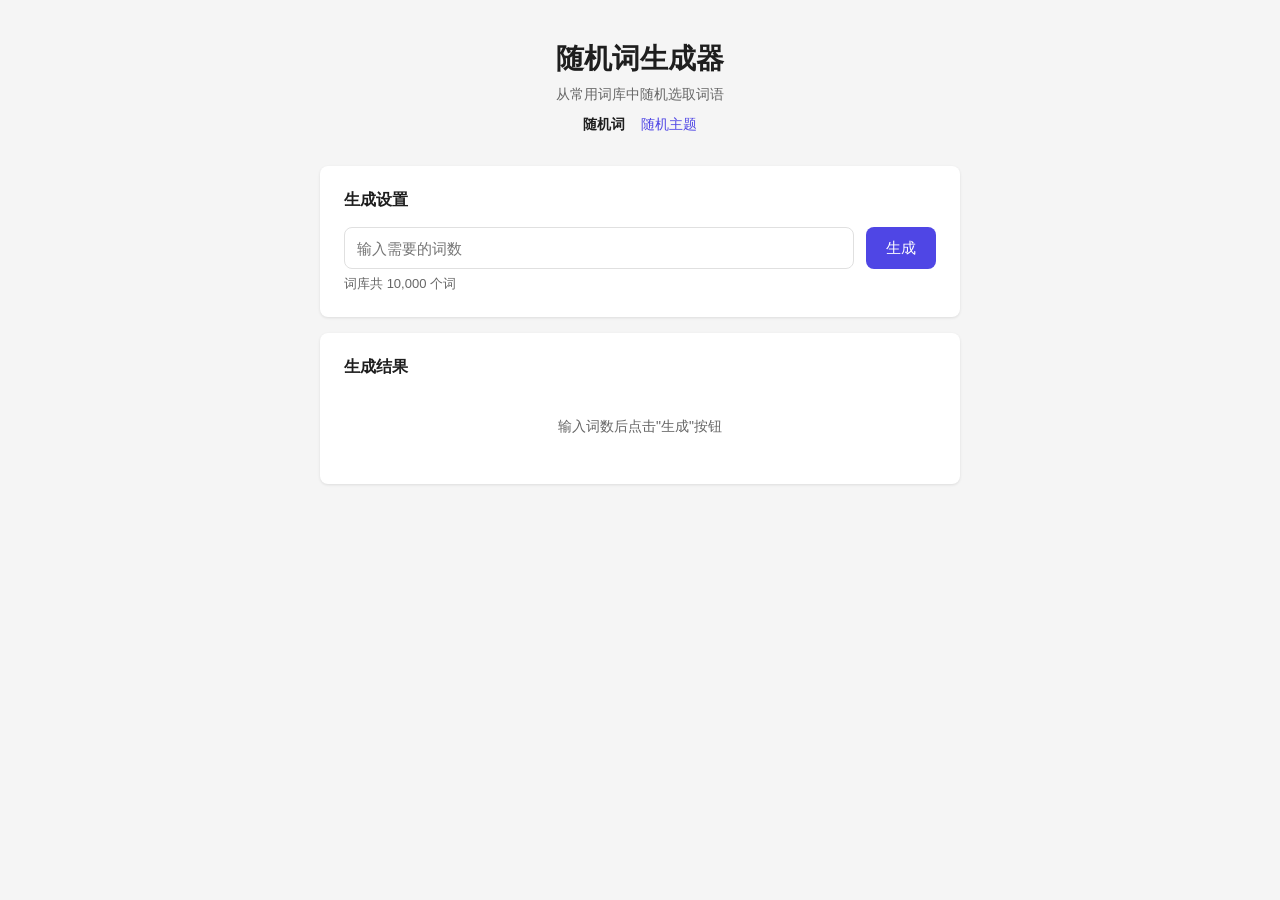
<file: index.html>
<!DOCTYPE html>
<html lang="zh-CN">
<head>
  <meta charset="UTF-8">
  <meta name="viewport" content="width=device-width, initial-scale=1.0">
  <title>随机词生成器</title>
  <link rel="stylesheet" href="css/common.css">
  <style>
    .form {
      display: flex;
      gap: 12px;
      align-items: flex-start;
    }

    .form__input-wrapper {
      flex: 1;
    }

    .form__input {
      width: 100%;
      height: 42px;
      padding: 0 12px;
      font-size: 15px;
      border: 1px solid var(--color-border);
      border-radius: var(--radius);
      outline: none;
      transition: border-color 0.2s;
    }

    .form__input:focus {
      border-color: var(--color-primary);
      box-shadow: 0 0 0 3px rgba(79, 70, 229, 0.1);
    }

    .form__input--error {
      border-color: var(--color-error);
    }

    .form__input--error:focus {
      box-shadow: 0 0 0 3px rgba(220, 38, 38, 0.1);
    }

    .form__error {
      margin-top: 6px;
      font-size: 13px;
      color: var(--color-error);
    }

    .form__hint {
      margin-top: 6px;
      font-size: 13px;
      color: var(--color-text-secondary);
    }

    .result__count {
      font-size: 14px;
      color: var(--color-text-secondary);
    }

    .result__tags {
      display: flex;
      flex-wrap: wrap;
      gap: 8px;
    }

    .result__tag {
      display: inline-flex;
      align-items: center;
      padding: 6px 14px;
      font-size: 16px;
      background: var(--color-tag-bg);
      color: var(--color-tag-text);
      border-radius: 20px;
      font-weight: 500;
      transition: transform 0.15s;
    }

    .result__tag:hover {
      transform: scale(1.05);
    }

    .result__tag--anim {
      animation: tagIn 0.3s ease-out;
    }

    @keyframes tagIn {
      from {
        opacity: 0;
        transform: scale(0.8);
      }
      to {
        opacity: 1;
        transform: scale(1);
      }
    }

    .error-banner {
      padding: 12px 16px;
      background: var(--color-error-bg);
      color: var(--color-error);
      border-radius: var(--radius);
      font-size: 14px;
      display: flex;
      align-items: center;
      gap: 8px;
    }

    .error-banner__icon {
      width: 18px;
      height: 18px;
      flex-shrink: 0;
    }
  </style>
</head>
<body>
  <div class="container">
    <header class="header">
      <h1 class="header__title">随机词生成器</h1>
      <p class="header__subtitle">从常用词库中随机选取词语</p>
      <nav class="header__nav">
        <a href="index.html" class="header__link header__link--active">随机词</a>
        <a href="theme.html" class="header__link">随机主题</a>
      </nav>
    </header>

    <div class="card">
      <h2 class="card__title">生成设置</h2>
      <div class="form">
        <div class="form__input-wrapper">
          <input
            id="wordCount"
            class="form__input"
            type="number"
            min="1"
            placeholder="输入需要的词数"
            autocomplete="off"
          />
          <div id="errorMsg" class="form__error" style="display: none;"></div>
          <div id="wordCountHint" class="form__hint">词库共 <span id="totalWords">--</span> 个词</div>
        </div>
        <button id="generateBtn" class="btn btn--primary" disabled>生成</button>
      </div>
    </div>

    <div class="card">
      <div class="result__header">
        <h2 class="card__title" style="margin-bottom: 0;">生成结果</h2>
        <button id="regenerateBtn" class="btn btn--outline" style="display: none;">重新生成</button>
      </div>
      <div id="result" class="result">
        <div class="result__empty">输入词数后点击"生成"按钮</div>
      </div>
    </div>
  </div>

  <script src="js/words.js"></script>
  <script>
    (function () {
      // ---- DOM refs ----
      const wordCountInput = document.getElementById('wordCount');
      const generateBtn = document.getElementById('generateBtn');
      const regenerateBtn = document.getElementById('regenerateBtn');
      const errorMsg = document.getElementById('errorMsg');
      const totalWordsEl = document.getElementById('totalWords');
      const resultEl = document.getElementById('result');

      // ---- State ----
      let words = [];
      let total = 0;
      let lastCount = 0;

      // ---- Load word library ----
      // 优先使用内嵌的 WORDS 数组（file:// 协议兼容），fetch 作为 HTTP 服务时的备选
      function loadWordsSync() {
        words = typeof WORDS !== 'undefined' ? WORDS : [];
        total = words.length;

        if (total === 0) {
          totalWordsEl.textContent = '0';
          showError('词库中没有可用词语');
          return;
        }

        totalWordsEl.textContent = total.toLocaleString();
        wordCountInput.max = total;
        generateBtn.disabled = false;
      }

      async function loadWords() {
        // 如果 WORDS 已通过 script 标签加载，直接使用
        if (typeof WORDS !== 'undefined' && WORDS.length > 0) {
          loadWordsSync();
          return;
        }

        // 否则尝试 fetch（HTTP 服务场景）
        try {
          const resp = await fetch('data/words.txt');
          if (!resp.ok) throw new Error('词库加载失败');
          const text = await resp.text();
          const lines = text.trim().split('\n').filter(Boolean);
          words = lines.map(line => line.split('\t')[0]).filter(Boolean);
          total = words.length;

          if (total === 0) {
            totalWordsEl.textContent = '0';
            showError('词库中没有可用词语');
            return;
          }

          totalWordsEl.textContent = total.toLocaleString();
          wordCountInput.max = total;
          generateBtn.disabled = false;
        } catch (err) {
          totalWordsEl.textContent = '--';
          showError('词库加载失败，请刷新页面重试');
          console.error(err);
        }
      }

      // ---- Validation ----
      function validate(count) {
        if (count === '' || count === null || count === undefined) {
          return '请输入词数';
        }
        const num = Number(count);
        if (!Number.isInteger(num) || num < 1) {
          return '请输入一个正整数';
        }
        if (num > total) {
          return `词库仅有 ${total.toLocaleString()} 个词，无法生成 ${num} 个`;
        }
        return null;
      }

      function showError(msg) {
        errorMsg.textContent = msg;
        errorMsg.style.display = 'block';
        wordCountInput.classList.add('form__input--error');
      }

      function clearError() {
        errorMsg.style.display = 'none';
        errorMsg.textContent = '';
        wordCountInput.classList.remove('form__input--error');
      }

      // ---- Random selection ----
      function pickRandom(n) {
        const pool = [...words];
        const result = [];
        for (let i = 0; i < n; i++) {
          const idx = Math.floor(Math.random() * pool.length);
          result.push(pool[idx]);
          pool[idx] = pool[pool.length - 1];
          pool.pop();
        }
        return result;
      }

      // ---- Render ----
      function renderLoading() {
        resultEl.innerHTML = `
          <div class="result__empty" style="display: flex; align-items: center; justify-content: center; gap: 8px;">
            <span class="spinner" style="border-color: rgba(79, 70, 229, 0.3); border-top-color: var(--color-primary);"></span>
            正在生成...
          </div>
        `;
      }

      function renderResult(selected) {
        const tags = selected
          .map((w, i) => `<span class="result__tag result__tag--anim" style="animation-delay: ${i * 0.03}s;">${w}</span>`)
          .join('');

        resultEl.innerHTML = `
          <div class="result__count">共 ${selected.length} 个词</div>
          <div class="result__tags">${tags}</div>
        `;
      }

      function renderEmpty() {
        resultEl.innerHTML = '<div class="result__empty">输入词数后点击"生成"按钮</div>';
        regenerateBtn.style.display = 'none';
      }

      // ---- Generate ----
      async function generate() {
        clearError();

        const count = wordCountInput.value.trim();
        const err = validate(count);
        if (err) {
          showError(err);
          return;
        }

        const n = Number(count);
        lastCount = n;

        // Simulate loading feedback
        generateBtn.disabled = true;
        renderLoading();

        await new Promise(r => setTimeout(r, 300));

        const selected = pickRandom(n);
        renderResult(selected);

        generateBtn.disabled = false;
        regenerateBtn.style.display = 'inline-flex';
      }

      function regenerate() {
        if (lastCount <= 0) return;
        generateBtn.disabled = true;
        renderLoading();

        // Small delay for visual feedback
        setTimeout(() => {
          const selected = pickRandom(lastCount);
          renderResult(selected);
          generateBtn.disabled = false;
        }, 200);
      }

      // ---- Events ----
      wordCountInput.addEventListener('input', () => {
        clearError();
      });

      wordCountInput.addEventListener('keydown', (e) => {
        if (e.key === 'Enter') generate();
      });

      generateBtn.addEventListener('click', generate);
      regenerateBtn.addEventListener('click', regenerate);

      // ---- Init ----
      loadWords();
    })();
  </script>
</body>
</html>
</file>
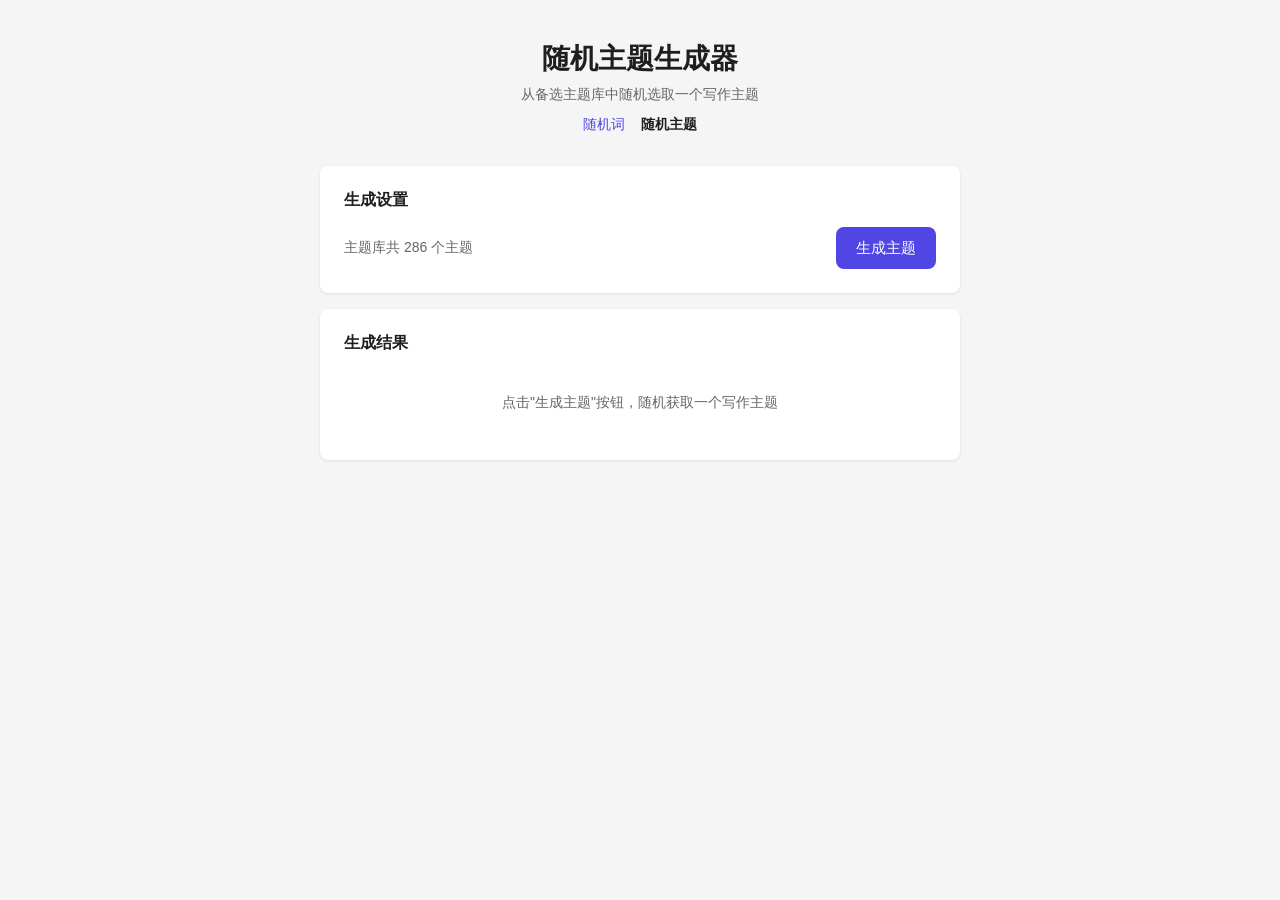
<file: theme.html>
<!DOCTYPE html>
<html lang="zh-CN">
<head>
  <meta charset="UTF-8">
  <meta name="viewport" content="width=device-width, initial-scale=1.0">
  <title>随机主题生成器</title>
  <link rel="stylesheet" href="css/common.css">
  <style>
    .generate-area {
      display: flex;
      align-items: center;
      gap: 12px;
    }

    .generate-area__info {
      flex: 1;
      font-size: 14px;
      color: var(--color-text-secondary);
    }

    .result__theme {
      font-size: 18px;
      font-weight: 500;
      line-height: 1.8;
      color: var(--color-text);
      padding: 16px;
      background: var(--color-tag-bg);
      border-radius: var(--radius);
      animation: fadeIn 0.4s ease-out;
    }

    @keyframes fadeIn {
      from {
        opacity: 0;
        transform: translateY(8px);
      }
      to {
        opacity: 1;
        transform: translateY(0);
      }
    }
  </style>
</head>
<body>
  <div class="container">
    <header class="header">
      <h1 class="header__title">随机主题生成器</h1>
      <p class="header__subtitle">从备选主题库中随机选取一个写作主题</p>
      <nav class="header__nav">
        <a href="index.html" class="header__link">随机词</a>
        <a href="theme.html" class="header__link header__link--active">随机主题</a>
      </nav>
    </header>

    <div class="card">
      <h2 class="card__title">生成设置</h2>
      <div class="generate-area">
        <div class="generate-area__info">主题库共 <span id="totalThemes">--</span> 个主题</div>
        <button id="generateBtn" class="btn btn--primary" disabled>生成主题</button>
      </div>
    </div>

    <div class="card">
      <div class="result__header">
        <h2 class="card__title" style="margin-bottom: 0;">生成结果</h2>
        <button id="regenerateBtn" class="btn btn--outline" style="display: none;">重新生成</button>
      </div>
      <div id="result" class="result">
        <div class="result__empty">点击"生成主题"按钮，随机获取一个写作主题</div>
      </div>
    </div>
  </div>

  <script src="js/themes.js"></script>
  <script>
    (function () {
      // ---- DOM refs ----
      const generateBtn = document.getElementById('generateBtn');
      const regenerateBtn = document.getElementById('regenerateBtn');
      const totalThemesEl = document.getElementById('totalThemes');
      const resultEl = document.getElementById('result');

      // ---- State ----
      let themes = [];
      let total = 0;

      // ---- Load themes ----
      // 优先使用内嵌的 THEMES 数组（file:// 协议兼容），fetch 作为 HTTP 服务时的备选
      function loadThemesSync() {
        themes = typeof THEMES !== 'undefined' ? THEMES : [];
        total = themes.length;

        if (total === 0) {
          totalThemesEl.textContent = '0';
          return;
        }

        totalThemesEl.textContent = total.toLocaleString();
        generateBtn.disabled = false;
      }

      async function loadThemes() {
        if (typeof THEMES !== 'undefined' && THEMES.length > 0) {
          loadThemesSync();
          return;
        }

        try {
          const resp = await fetch('data/theme.txt');
          if (!resp.ok) throw new Error('主题加载失败');
          const text = await resp.text();
          const lines = text.trim().split('\n');
          themes = lines
            .map(line => line.trim())
            .filter(line => line.length > 0);
          total = themes.length;

          if (total === 0) {
            totalThemesEl.textContent = '0';
            return;
          }

          totalThemesEl.textContent = total.toLocaleString();
          generateBtn.disabled = false;
        } catch (err) {
          totalThemesEl.textContent = '--';
          console.error(err);
        }
      }

      // ---- Random pick ----
      function pickRandom() {
        const idx = Math.floor(Math.random() * themes.length);
        return themes[idx];
      }

      // ---- Render ----
      function renderLoading() {
        resultEl.innerHTML = `
          <div class="result__empty" style="display: flex; align-items: center; justify-content: center; gap: 8px;">
            <span class="spinner" style="border-color: rgba(79, 70, 229, 0.3); border-top-color: var(--color-primary);"></span>
            正在生成...
          </div>
        `;
      }

      function renderResult(theme) {
        resultEl.innerHTML = `<div class="result__theme">${theme}</div>`;
      }

      function renderEmpty() {
        resultEl.innerHTML = '<div class="result__empty">点击"生成主题"按钮，随机获取一个写作主题</div>';
        regenerateBtn.style.display = 'none';
      }

      // ---- Generate ----
      async function generate() {
        generateBtn.disabled = true;
        renderLoading();

        await new Promise(r => setTimeout(r, 300));

        const theme = pickRandom();
        renderResult(theme);

        generateBtn.disabled = false;
        regenerateBtn.style.display = 'inline-flex';
      }

      function regenerate() {
        generateBtn.disabled = true;
        renderLoading();

        setTimeout(() => {
          const theme = pickRandom();
          renderResult(theme);
          generateBtn.disabled = false;
        }, 200);
      }

      // ---- Events ----
      generateBtn.addEventListener('click', generate);
      regenerateBtn.addEventListener('click', regenerate);

      document.addEventListener('keydown', (e) => {
        if (e.key === 'Enter' && !generateBtn.disabled) {
          generate();
        }
      });

      // ---- Init ----
      loadThemes();
    })();
  </script>
</body>
</html>
</file>
<file: css/common.css>
:root {
  --color-bg: #f5f5f5;
  --color-surface: #fff;
  --color-primary: #4f46e5;
  --color-primary-hover: #4338ca;
  --color-text: #1e1e1e;
  --color-text-secondary: #666;
  --color-border: #e0e0e0;
  --color-error: #dc2626;
  --color-error-bg: #fef2f2;
  --color-tag-bg: #eef2ff;
  --color-tag-text: #4f46e5;
  --radius: 8px;
  --shadow: 0 1px 3px rgba(0, 0, 0, 0.1);
}

* {
  margin: 0;
  padding: 0;
  box-sizing: border-box;
}

body {
  font-family: -apple-system, BlinkMacSystemFont, "Segoe UI", Roboto, "Helvetica Neue", Arial, sans-serif;
  background: var(--color-bg);
  color: var(--color-text);
  min-height: 100vh;
  display: flex;
  justify-content: center;
  padding: 40px 16px;
}

.container {
  width: 100%;
  max-width: 640px;
}

.header {
  text-align: center;
  margin-bottom: 32px;
}

.header__title {
  font-size: 28px;
  font-weight: 700;
  color: var(--color-text);
}

.header__subtitle {
  margin-top: 8px;
  font-size: 14px;
  color: var(--color-text-secondary);
}

.header__nav {
  margin-top: 12px;
  display: flex;
  justify-content: center;
  gap: 16px;
}

.header__link {
  font-size: 14px;
  color: var(--color-primary);
  text-decoration: none;
}

.header__link:hover {
  text-decoration: underline;
}

.header__link--active {
  color: var(--color-text);
  font-weight: 600;
  pointer-events: none;
  text-decoration: none;
}

.card {
  background: var(--color-surface);
  border-radius: var(--radius);
  box-shadow: var(--shadow);
  padding: 24px;
  margin-bottom: 16px;
}

.card__title {
  font-size: 16px;
  font-weight: 600;
  margin-bottom: 16px;
}

.btn {
  height: 42px;
  padding: 0 20px;
  font-size: 15px;
  font-weight: 500;
  border: none;
  border-radius: var(--radius);
  cursor: pointer;
  display: inline-flex;
  align-items: center;
  gap: 6px;
  transition: background 0.2s, opacity 0.2s;
  white-space: nowrap;
}

.btn--primary {
  background: var(--color-primary);
  color: #fff;
}

.btn--primary:hover {
  background: var(--color-primary-hover);
}

.btn--primary:disabled {
  opacity: 0.5;
  cursor: not-allowed;
}

.btn--outline {
  background: transparent;
  color: var(--color-primary);
  border: 1px solid var(--color-primary);
}

.btn--outline:hover {
  background: var(--color-tag-bg);
}

.spinner {
  width: 16px;
  height: 16px;
  border: 2px solid rgba(255, 255, 255, 0.3);
  border-top-color: #fff;
  border-radius: 50%;
  animation: spin 0.6s linear infinite;
}

@keyframes spin {
  to { transform: rotate(360deg); }
}

.result {
  min-height: 60px;
}

.result__empty {
  color: var(--color-text-secondary);
  font-size: 14px;
  text-align: center;
  padding: 24px 0;
}

.result__header {
  display: flex;
  justify-content: space-between;
  align-items: center;
  margin-bottom: 16px;
}
</file>
